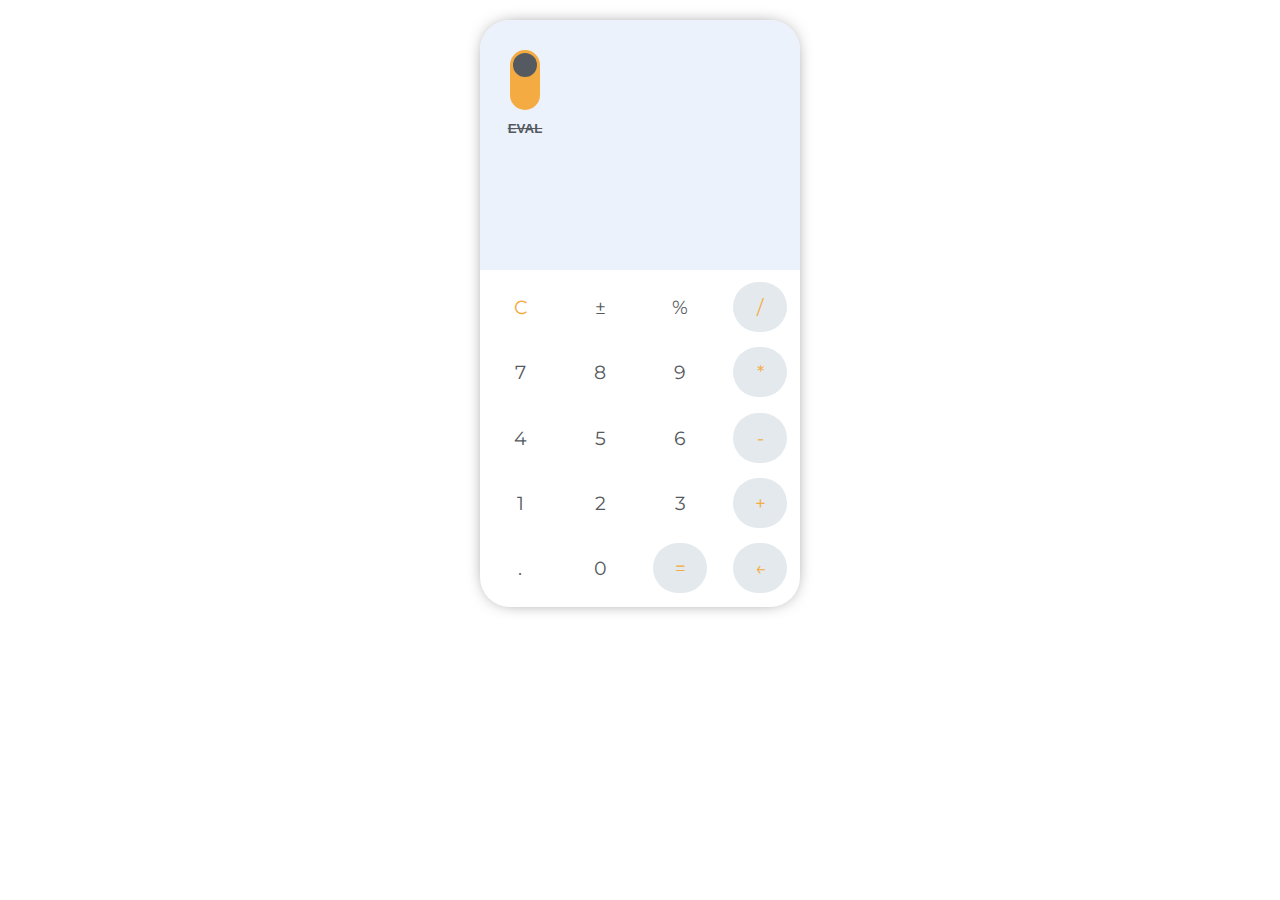
<file: Touring/Calculator/index.html>
<!DOCTYPE html>
<html lang="en" theme="light">

<head>
  <meta charset="UTF-8" />
  <meta http-equiv="X-UA-Compatible" content="IE=edge" />
  <meta name="viewport" content="width=device-width, initial-scale=1.0" />
  <meta name="description"
    content="JS calculator with Light Mode & Dark Mode Without eval()! Calculator made with HTML5, CSS3 & JS vanilla" />
  <meta name="author" content="David, Toni, Pablosky & Joe" />
  <link rel="stylesheet" href="styles.css" />
  <link rel="stylesheet" href="https://unicons.iconscout.com/release/v4.0.0/css/line.css" />
  <link type="image/png" rel="icon"
    href="https://cdn2.iconfinder.com/data/icons/ios7-inspired-mac-icon-set/512/Calculator_512.png" />
  <script src="./calculator.js" type="text/javascript"></script>
  <script src="./display.js" type="text/javascript"></script>
  <script src="./script.js" type="text/javascript" defer></script>
  <title>JS Calculator | Light & Dark Mode Without eval()</title>
</head>

<body>
  <div class="main">
    <div class="full-content">
      <!-- Rounded switch of Theme -->
      <div class="modeColour">
        <div class="flash-container">
          <label class="switch" id="theme">
            <input type="checkbox" />
            <span class="slider round">
              <i class="uil uil-sun" id="sun"></i>
              <i class="uil uil-moon" id="moon"></i>
            </span>
          </label>
        </div>
      </div>
      <div class="links">
        <button class="mode-btn" id="evalMode">EVAL</button>
        <button class="history-btn hide" onclick="showHistory()">
          <i class="uil uil-history icon"></i>
        </button>
      </div>
      <p class="past-result" id="history-result"></p>
      <p class="op" id="previous"></p>
      <p id="result" class="result"></p>
    </div>
    <div class="buttons">
      <div class="box">
        <button id="" class="btn yellow" onclick="display.deleteAll()">
          C
        </button>
        <button class="btn" onclick="display.negate()">±</button>
        <button data-btn="operator" class="btn" value="percent">%</button>
        <button data-btn="operator" class="btn gray yellow" value="divide">
          /
        </button>
      </div>
      <div class="box">
        <button data-btn="number" class="btn">7</button>
        <button data-btn="number" class="btn">8</button>
        <button data-btn="number" class="btn">9</button>
        <button data-btn="operator" class="btn gray yellow" value="multiply">
          *
        </button>
      </div>
      <div class="box">
        <button data-btn="number" class="btn">4</button>
        <button data-btn="number" class="btn">5</button>
        <button data-btn="number" class="btn">6</button>
        <button data-btn="operator" class="btn gray yellow" value="substract">
          -
        </button>
      </div>
      <div class="box">
        <button data-btn="number" class="btn">1</button>
        <button data-btn="number" class="btn">2</button>
        <button data-btn="number" class="btn">3</button>
        <button data-btn="operator" class="btn gray yellow" value="add">
          +
        </button>
      </div>
      <div class="box">
        <button data-btn="number" class="btn">.</button>
        <button data-btn="number" class="btn">0</button>
        <button data-btn="operator" class="btn gray yellow" value="equal">
          =
        </button>
        <button class="btn gray yellow" onclick="display.delete()">
          &larr;
        </button>
      </div>
    </div>
    <div id="log" class="history hide" name="hide"></div>
    <div id="trash" name="hideTrash">
      <button onclick="display.deleteHistory()" class="trash">
        <i class="uil uil-trash-alt icon"></i>
      </button>
    </div>
  </div>
</body>

</html>
</file>
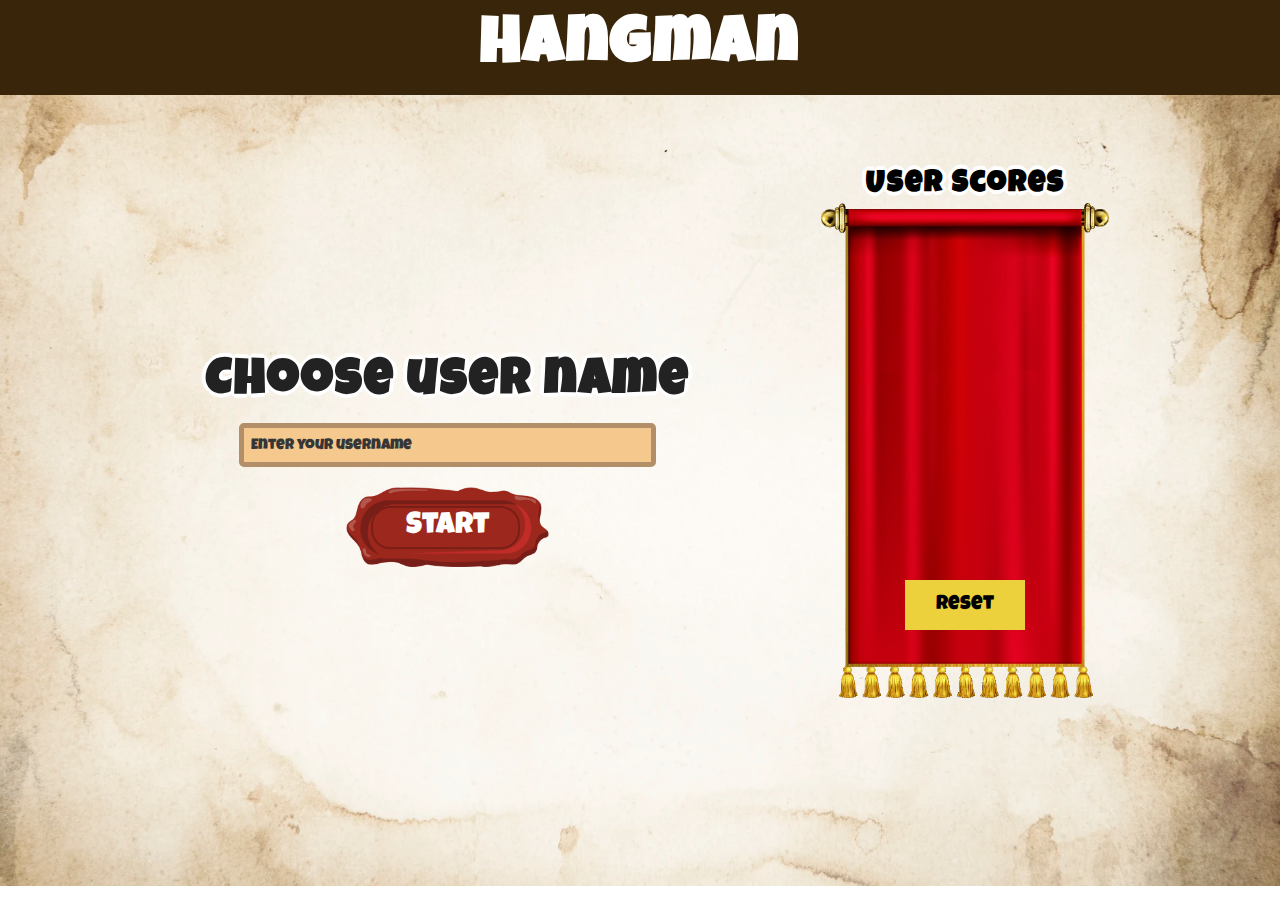
<file: Touring/Play_With_Assembler/index.html>
<!DOCTYPE html>
<html lang="en">

<head>
    <meta charset="UTF-8" />
    <meta http-equiv="X-UA-Compatible" content="IE=edge" />
    <meta name="viewport" content="width=device-width, initial-scale=1.0" />
    <link rel="stylesheet" href="./css/index.css" />
    <script type="text/javascript" src="./js/domVariables.js" defer></script>
    <script type="text/javascript" src="./js/User.js" defer></script>
    <script type="text/javascript" src="./js/Game.js" defer></script>
    <script type="text/javascript" src="./js/eventLinteners.js" defer></script>
    <script type="text/javascript" src="./js/index.js" defer></script>
    <title>Play With Assembler</title>
</head>

<body>
    <h1>Hangman</h1>
    <div class="background-web"></div>
    <div class="hangman-div-responsive">
        <div id="userDiv" class="game-window game-window-active">
            <div class="user">
                <form id="chooseNameForm">
                    <label for="userName">
                        <h2>Choose user name</h2>
                    </label>
                    <input name="userName" type="text" placeholder="Enter your username" required>
                    <div class="button-start">
                        <input type="submit" value="Start">
                    </div>
                </form>
                <div id="players"></div>
            </div>
        </div>

        <div id="gameDiv" class="game-window">
            <div class="game">
                <div class="container">
                    <h2 class="hangman-game-h2">Fruits & Vegetables</h2>
                    <div class="hangman-image">
                        <img id='hangmanPic' src="assets/images/0.jpg" alt="Hangman">
                    </div>
                    <p id="wordSpotlight" class="word-spot-light"></p>
                    <div class="virtual-keyboard">
                        <div class="row-5">
                            <input data-target="alphabet" type="button" value="a">
                            <input data-target="alphabet" type="button" value="b">
                            <input data-target="alphabet" type="button" value="c">
                            <input data-target="alphabet" type="button" value="d">
                            <input data-target="alphabet" type="button" value="e">
                        </div>
                        <div class="row-6">
                            <input data-target="alphabet" type="button" value="f">
                            <input data-target="alphabet" type="button" value="g">
                            <input data-target="alphabet" type="button" value="h">
                            <input data-target="alphabet" type="button" value="i">
                            <input data-target="alphabet" type="button" value="j">
                            <input data-target="alphabet" type="button" value="k">
                        </div>
                        <div class="row-5">
                            <input data-target="alphabet" type="button" value="l">
                            <input data-target="alphabet" type="button" value="m">
                            <input data-target="alphabet" type="button" value="n">
                            <input data-target="alphabet" type="button" value="o">
                            <input data-target="alphabet" type="button" value="p">
                        </div>
                        <div class="row-6">
                            <input data-target="alphabet" type="button" value="q">
                            <input data-target="alphabet" type="button" value="r">
                            <input data-target="alphabet" type="button" value="s">
                            <input data-target="alphabet" type="button" value="t">
                            <input data-target="alphabet" type="button" value="u">
                            <input data-target="alphabet" type="button" value="v">
                        </div>
                        <div class="row-with-delete">
                            <input data-target="alphabet" type="button" value="w">
                            <input data-target="alphabet" type="button" value="x">
                            <input data-target="alphabet" type="button" value="y">
                            <input data-target="alphabet" type="button" value="z">
                            <input type="button" id="back" value="back" class="delete"
                                onClick="window.location.reload();">
                        </div>
                    </div>
                </div>

            </div>
            <!-- ** audio background music ** -->
            <audio loop autoplay>
                <source src="assets/quizizz32sec.mp3" type="audio/mpeg">
            </audio>

            <!--// virtual-keyboard -->
        </div>
        <div id="finishDiv" class="game-window">
            <div class="finish">
                <div class="finish-message" id="finishMessage">
                    <span>The answer was: <span id="finishMessageAnswer">Word</span></span>
                    <p id="finishMessageResult">Mark Won in 8 seconds!!!</p>
                </div>
                <div id="finishDivTotal" class="finish-div-total">
                    Wrong Guesses: 6 of 6
                </div>
                <button type="button" id="playAgainButton">Play again</button>
            </div>
        </div>
        <div id="userScores" class="user-scores">
            <p class="user-scores-p">User Scores</p>
            <div id="userScoresList">
                <div id="userScoresDiv" class="player-score">
                    <p id="userScoreName" class="name">Pepe</p>
                    <p id="userScoreTime" class="status">11 seconds</p>
                </div>
            </div>
            <button type="button" id="resetScores">Reset</button>
        </div>
    </div>
</body>

</html>
</file>
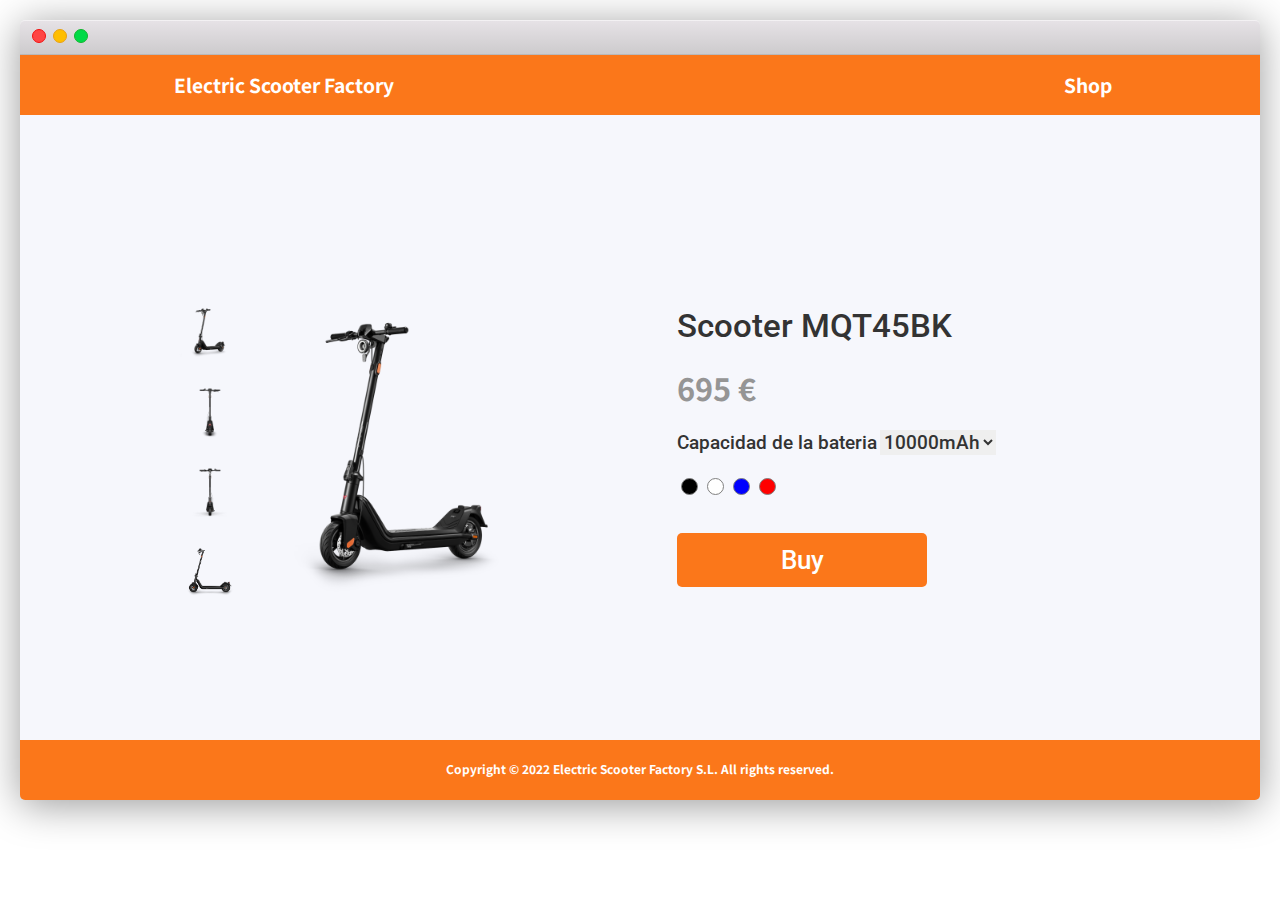
<file: Touring/Shopping-Wizard/index.html>
<!DOCTYPE html>
<html lang="en">

<head>
    <meta charset="UTF-8" />
    <meta http-equiv="X-UA-Compatible" content="IE=edge" />
    <meta name="viewport" content="width=device-width, initial-scale=1.0" />
    <link rel="stylesheet" href="./css/index.css" />
    <link rel="stylesheet" href="./css/product-page.css" />
    <link rel="stylesheet" href="./css/order-page.css" />
    <link rel="stylesheet" href="./css/registering-time-popup.css" />
    <link rel="stylesheet" href="./css/confirm-order.css" />
    <script type="text/javascript" src="./js/domVariables.js" defer></script>
    <script type="text/javascript" src="./js/domMethods.js" defer></script>
    <script type="text/javascript" src="./js/Product.js" defer></script>
    <script type="text/javascript" src="./js/User.js" defer></script>
    <script type="text/javascript" src="./js/Shipment.js" defer></script>
    <script type="text/javascript" src="./js/Order.js" defer></script>
    <script type="text/javascript" src="./js/domEventListeners.js" defer></script>
    <script type="text/javascript" src="./js/registeringTimePopup.js" defer></script>
    <link rel="stylesheet" href="https://unicons.iconscout.com/release/v4.0.0/css/line.css" />
    <title>Electric Scooter Factory | Shopping Wizard</title>
</head>

<body>
    <div id="registerinTimePopup" class="registering-time-popup hide"></div>

    <!-- MAC OS WINDOW -->
    <div class="container faux">
        <div class="window">
            <div class="mac--top">
                <span class="close-button"></span>
                <span class="min-button"></span>
                <span class="max-button"></span>

                <!-- RED HEADER -->
                <header class="header">
                    <div class="header-main-product">
                        <div class="menu-main-product-logo">
                            <i class="uil uil-streering"></i>
                            <a class="logo-main" href="index.html">Electric Scooter Factory</a>
                        </div>
                        <div class="menu-main-product-shop">
                            <i class="uil uil-store"></i>
                            <a class="shop-main" href="index.html">Shop</a>
                        </div>
                    </div>
                    <div class="header-main-order hide">
                        <div class="progressbar">
                            <div class="progress" id="progress"></div>
                            <div class="progress-step progress-step-active" data-title="Profile"></div>
                            <div class="progress-step" data-title="Adress"></div>
                            <div class="progress-step" data-title="Shipping"></div>
                            <div class="progress-step" data-title="Confirmation"></div>
                            <div class="progress-step" data-title="Finish"></div>
                        </div>
                    </div>
                </header>

                <!-- CONTENT INSIDE MAC OS WINDOW -->
                <div id="inFram">
                    <!-- PRODUCT PAGE -->
                    <article class="product-page grid-container">
                        <div id="productThumbnails" class="product-thumbnails"></div>
                        <div id="productImage" class="product-image">
                            <img src="./assets/products/black/black-1.png" alt="black" />
                        </div>
                        <div class="product-info">
                            <h2 id="productTitle">Scooter MQT45BK</h2>
                            <p id="productPrice">695 €</p>
                            <form id="productForm">
                                <div>
                                    <label for="battery">Capacidad de la bateria</label>
                                    <select id="batterySelect" name="battery">
                                        <option value="10000mAh" selected>10000mAh</option>
                                        <option value="20000mAh">20000mAh</option>
                                        <option value="30000mAh">30000mAh</option>
                                    </select>
                                </div>
                                <label for="color" class="hide">Color</label>
                                <input type="radio" name="color" value="black" checked />
                                <input type="radio" name="color" value="white" />
                                <input type="radio" name="color" value="blue" />
                                <input type="radio" name="color" value="red" />
                                <br />
                                <input type="submit" value="Buy" />
                            </form>
                        </div>
                    </article>
                    <!-- ORDER PAGE -->
                    <section class="order-form hide">
                        <!-- profile page -->
                        <div id="div-profile" class="form-step form-step-active" data-target="profile">
                            <div class="profile order-form-margin">
                                <div class="profileForm">
                                    <h2>Profile</h2>
                                    <form id="profileForm">
                                        <div class="profileGroup">
                                            <div class="formEntry">
                                                <label for="username">Username</label><br />
                                                <input type="text" id="username" class="usernameInput" required />
                                                <span data-target="username" class="error"></span>
                                            </div>
                                            <div class="formEntry">
                                                <label for="email">Email</label><br />
                                                <input type="email" id="email" class="emailInput" required />
                                                <span data-target="email" class="error"></span>
                                            </div>
                                            <div class="formEntry">
                                                <label for="password">Password</label><br />
                                                <input type="password" id="password" class="passwordInput" required />
                                                <span data-target="password" class="error"></span>
                                            </div>
                                            <div class="formEntry">
                                                <label for="password2">Confirm password</label><br />
                                                <input type="password" id="password2" class="passwordConfirmInput"
                                                    required />
                                                <span data-target="password2" class="error"></span>
                                            </div>
                                        </div>
                                    </form>
                                </div>
                            </div>
                        </div>
                        <!-- address page -->
                        <div id="div-address" class="form-step" data-target="address">
                            <div class="address order-form-margin">
                                <div class="form">
                                    <h2>Address</h2>
                                    <form id="addressForm">
                                        <div class="adress-group">
                                            <div class="formEntry">
                                                <label for="firstname">First name</label>
                                                <input type="text" id="firstname" name="firstname"
                                                    class="firstnameInput" required />
                                                <span data-target="firstname" class="error"></span>
                                            </div>
                                            <div class="formEntry">
                                                <label for="lastname">Last name</label>
                                                <input type="text" id="lastname" name="lastname" class="lastnameInput"
                                                    required />
                                                <span data-target="lastname" class="error"></span>
                                            </div>
                                            <div class="formEntry">
                                                <label for="birthday">Birthday</label>
                                                <input type="date" id="birthday" name="birthday" class="birthdayInput"
                                                    placeholder="dd/mm/yyyy" required />
                                                <span data-target="birthday" class="error"></span>
                                            </div>
                                            <div class="formEntry">
                                                <label for="addressOne">Adress 1</label>
                                                <input type="text" id="addressOne" name="addressOne"
                                                    class="addressOneInput" required />
                                                <span data-target="addressOne" class="error"></span>
                                            </div>
                                            <div class="formEntry">
                                                <label for="addressTwo">Adress 2</label>
                                                <input type="text" id="addressTwo" name="addressTwo"
                                                    class="addressTwoInput" />
                                                <span data-target="addressTwo" class="error"></span>
                                            </div>
                                            <div class="formEntry">
                                                <label for="postalCode">Postal Code</label>
                                                <input type="text" id="postalCode" class="postalCodeInput" required />
                                                <span data-target="postalCode" class="error"></span>
                                            </div>
                                            <div class="formEntry">
                                                <label for="country">Country</label>
                                                <select type="text" id="country" name="country" class="countrySelect"
                                                    required>
                                                    <option value="" selected disabled></option>
                                                    <option value="Andorra">Andorra</option>
                                                    <option value="Espanya">España</option>
                                                    <option value="Francia">Francia</option>
                                                    <option value="Alemania">Alemania</option>
                                                    <option value="Grecia">Grecia</option>
                                                </select>
                                                <span data-target="country" class="error"></span>
                                            </div>
                                            <div class="formEntry together">
                                                <label for="phone">Phone</label>
                                                <div class="phoneInput">
                                                    <select name="countryPhone" id="countryPhone"
                                                        class="country-phone-width" disabled>
                                                        <option data-country="" value="" selected disabled></option>
                                                        <option data-country="Andorra" value="+376">
                                                            +376
                                                        </option>
                                                        <option data-country="Espanya" value="+34">
                                                            +34
                                                        </option>
                                                        <option data-country="Francia" value="+33">
                                                            +33
                                                        </option>
                                                        <option data-country="Alemania" value="+49">
                                                            +49
                                                        </option>
                                                        <option data-country="Grecia" value="+30">
                                                            +30
                                                        </option>
                                                    </select>
                                                    <input type="tel" id="phone" name="phone" class="phone" required />
                                                </div>
                                                <span data-target="phone" class="error"></span>
                                            </div>
                                            <div class="formEntryCheckbox">
                                                <label class="container-adress">This is my regular address
                                                    <input type="checkbox" id="regularAddress" name="regularAddress"
                                                        class="phone" />
                                                    <span class="checkmark"></span>
                                                </label>
                                            </div>
                                        </div>
                                    </form>
                                </div>
                            </div>
                        </div>
                        <!-- shipping page -->
                        <div id="div-shipment" class="form-step" data-target="ship">
                            <div class="shipping order-form-margin">
                                <form id="shipmentForm">
                                    <h2 class="ship-title">Shipping</h2>
                                    <div class="ship-type">
                                        <h3>Shipping types:</h3>
                                        <div class="form-entry">
                                            <label for="freeShipment" class="container-shipping">Free Shipment (72H)
                                                <input type="radio" name="radioShipType" id="freeShipment" value="72"
                                                    required>
                                                <span class="checkmark-shipping"></span>
                                            </label>
                                        </div>
                                        <div class="form-entry">
                                            <label for="extraShipment" class="container-shipping">Extra shipping (48H)
                                                <span class="price-shipment">4,99 €</span>
                                                <input type="radio" name="radioShipType" id="extraShipment" value="48"
                                                    required>
                                                <span class="checkmark-shipping"></span>
                                            </label>
                                        </div>
                                        <div class="form-entry">
                                            <label for="premiumShipment" class="container-shipping">Premium (24H) <span
                                                    class="price-shipment">9,99 €</span>
                                                <input type="radio" name="radioShipType" id="premiumShipment" value="24"
                                                    required>
                                                <span class="checkmark-shipping"></span>
                                            </label>
                                        </div>
                                    </div>
                                    <div class="ship-date" id="shipDate">
                                        <h4>Your order will arrive:</h4>
                                        <p class="estimate-date">ESTIMATE DELIVERY DATE:</p>
                                        <span class="delivery-date">Between <span id="minDate"></span> and
                                            <span id="maxDate"></span>
                                        </span>
                                    </div>


                                    <div class="formEntryCheckbox">
                                        <label class="container-adress">Is it a gift?
                                            <input type="checkbox" id="isGift" value="isGift" />
                                            <span class="checkmark"></span>
                                        </label>
                                    </div>
                                    <div class="ship-gift-options" id="shipGiftOptions">
                                        <label class="ship-gift-message-title" for="giftTitle">Gift title</label>
                                        <input type="text" id="giftTitle" name="giftTitle" />
                                        <label class="ship-gift-message-title" for="giftMessage">Gift message</label>
                                        <textarea name="giftMessage" id="giftMessage" rows="6"></textarea>
                                        <span data-target="giftMessage" class="error"></span>
                                        <label>Gift wrapper image</label>
                                        <input type="file" name="giftImageFile" id="giftImageFile" hidden="hidden"
                                            accept="image/png, image/jpeg" />
                                        <button type="button" id="giftImageFile-button">CHOOSE A FILE</button>
                                        <span id="custom-text">No file chosen, yet.</span>
                                    </div>
                                </form>
                            </div>
                        </div>
                        <!-- confirmation page -->
                        <div id="confirmOrder" class="form-step" data-target="confirm">
                            <div class="confirmation">
                                <h2 class="confirmation-page-h2">Order Details</h2>
                                <div class="confirm-order">
                                    <div class="grid-confirm-order-img">
                                        <h2 class="confirmation-page-title">Your purchase</h2>
                                        <div class="confirm-order-img">
                                            <img id="confirmOrderImg" />
                                        </div>
                                    </div>
                                    <div class="grid-confirm-order-info-img">
                                        <span class="confirm-order-label">Product name: </span>
                                        <h2 id="confirmOrderProduct" class="confirm-order-info-img-product">Product</h2>
                                        <span class="confirm-order-label">Battery capacity: </span>
                                        <p id="confirmOrderBattery" class="confirm-order-info-img-product">Battery</p>
                                        <span class="confirm-order-label">Chosen color: </span>
                                        <p id="confirmOrderColor" class="confirm-order-info-img-product">Color</p>
                                    </div>
                                    <div class="grid-confirm-order-form">
                                        <form id="confirmOrderForm">
                                            <label class="container-adress">I have read and agreed to the terms and
                                                conditions
                                                <input type="checkbox" id="confirmOrderCheckbox" />
                                                <span class="checkmark"></span>
                                            </label>
                                            <p class="error hide" id="confirmOrderTermsMessage"></p>
                                            <input type="submit" value="Buy now" class="confirm-order-buy">
                                        </form>
                                    </div>
                                    <div class="grid-confirm-order-information">
                                        <h3 class="confirmation-page-title">Order Info</h3>
                                        <div class="grid-confirm-order-invoice">
                                            <div class="grid-invoice-text">
                                                <div class="invoice-text">Subtotal</div>
                                                <div class="invoice-text">Shipping Cost</div>
                                                <div class="invoice-text">Discount</div>
                                                <div class="invoice-text-total">Total</div>
                                            </div>
                                            <div class="grid-invoice-result">
                                                <div class="invoice-result"><span id="confirmOrderPrice"
                                                        class="invoice-result">699</span>€
                                                </div>
                                                <div class="invoice-result"><span id="confirmOrderShipping"
                                                        class="invoice-result">9</span>€
                                                </div>
                                                <div class="invoice-result"><span class="invoice-result">0</span>€
                                                </div>
                                                <div class="invoice-result-total"><span id="confirmOrderTotalPrice"
                                                        class="invoice-result-total">708</span>€</div>
                                            </div>
                                        </div>
                                    </div>
                                </div>
                            </div>
                        </div>
                        <!-- thank you page -->
                        <div id="divThanksPage" class="form-step">
                            <div class="thanks-page order-form-margin">
                                <div class="thanks-title">
                                    <img src="assets/PartyPopperEmoji.gif" alt="Party Popper Emoji"
                                        style="width:300px; height:300px;">
                                    <h2 class="thanks-title-h2">Your order is complete!</h2>
                                    <p class="thanks-title-p">You will be receiving a confirmation email with order
                                        details.</p>
                                </div>
                                <div>
                                    <div class="thanks-your-purchase">
                                        <h3 class="thanks-page-title">Personal details</h3>
                                        <div class="grid-thanks-page-person">
                                            <div class="grid-thanks-page-person-1">
                                                <span class="confirm-order-label">User name: </span>
                                                <p id="thanksName" class="confirm-order-info-img-product">User name
                                                </p>
                                            </div>
                                            <div class="grid-thanks-page-person-2">
                                                <span class="confirm-order-label">Address: </span>
                                                <h2 id="thanksAddress" class="confirm-order-info-img-product">
                                                    Address</h2>
                                            </div>
                                            <div class="grid-thanks-page-person-3">
                                                <span class="confirm-order-label">Email: </span>
                                                <h2 id="thanksEmail" class="confirm-order-info-img-product">Email
                                                </h2>
                                            </div>
                                            <div class="grid-thanks-page-person-4">
                                                <span class="confirm-order-label">Postal code: </span>
                                                <p id="thanksPostalCode" class="confirm-order-info-img-product">
                                                    Postal code
                                                </p>
                                            </div>
                                            <div class="grid-thanks-page-person-5">
                                                <span class="confirm-order-label">Phone number: </span>
                                                <p id="thanksPhoneNumber" class="confirm-order-info-img-product">
                                                    Phone
                                                    number</p>
                                            </div>
                                            <div class="grid-thanks-page-person-6">
                                                <span class="confirm-order-label">Country: </span>
                                                <p id="thanksCountry" class="confirm-order-info-img-product">Country
                                                </p>
                                            </div>
                                        </div>
                                    </div>
                                    <div class="flex-thanks-page">
                                        <div class="grid-thanks-page-purchase">
                                            <div class="grid-confirm-order-img">
                                                <h2 class="thanks-page-title">Your purchase</h2>
                                                <div class="confirm-order-img">
                                                    <img id="thanksImage" />
                                                </div>
                                            </div>
                                            <div class="grid-confirm-order-info-img">
                                                <span class="confirm-order-label">Product name: </span>
                                                <h2 id="thanksModel" class="confirm-order-info-img-product">Product</h2>
                                                <span class="confirm-order-label">Battery capacity: </span>
                                                <p id="thanksBattery" class="confirm-order-info-img-product">Battery</p>
                                                <span class="confirm-order-label">Chosen color: </span>
                                                <p id="thanksColor" class="confirm-order-info-img-product">Color</p>
                                            </div>
                                        </div>
                                        <div class="grid-thanks-information thanks-page-width">
                                            <h3 class="thanks-page-title">Payment details</h3>
                                            <div class="grid-confirm-order-invoice">
                                                <div class="grid-invoice-text">
                                                    <div class="invoice-text">Subtotal</div>
                                                    <div class="invoice-text">Shipping Cost</div>
                                                    <div class="invoice-text">Discount</div>
                                                    <div class="invoice-text-total">Total</div>
                                                </div>
                                                <div class="grid-invoice-result">
                                                    <div class="invoice-result"><span id="thanksPrice"
                                                            class="invoice-result">699</span>€
                                                    </div>
                                                    <div class="invoice-result"><span id="thanksShipping"
                                                            class="invoice-result">9</span>€
                                                    </div>
                                                    <div class="invoice-result"><span class="invoice-result">0</span>€
                                                    </div>
                                                    <div class="invoice-result-total"><span id="thanksTotalPrice"
                                                            class="invoice-result-total">708</span>€</div>
                                                </div>
                                            </div>
                                        </div>
                                    </div>
                                </div>
                                <br>
                                <div class="visible-date visible">
                                    <p class="estimate-date">ESTIMATE DELIVERY DATE:</p>
                                    <span class="delivery-date" id="thanksArriveDate">Between 21 of July of 2020
                                        14:00h and 21 of July of
                                        2020 20:00h.</span>
                                </div><br>
                                <div class="visible-date visible">Your order took: <span
                                        id="registrationMinutes">3</span> minutes and <span
                                        id="registrationSeconds">23</span> seconds
                                </div>
                            </div>
                        </div>
                    </section>
                </div>
                <footer id="footer" class="footer">
                    <div class="footer-main">
                        <div class="footer-main-product">
                            <p>
                                Copyright © 2022 Electric Scooter Factory S.L. All rights
                                reserved.
                            </p>
                        </div>
                        <div class="footer-main-order hide">
                            <div class="btns-group">
                                <button href="#" class="btn-exit" id="btnExit">Exit</button>
                                <a href="#" class="btn" id="btnPrev">Previous</a>
                                <input type="submit" value="Enviar" class="btn" id="finalSubmit" />
                            </div>
                        </div>
                    </div>
                </footer>

                <!-- MAC OS WINDOW DIV'S-->
            </div>
        </div>
    </div>
</body>

</html>
</file>
<file: Touring/Calculator/styles.css>
@import url("https://fonts.googleapis.com/css2?family=Montserrat:wght@500&display=swap");

:root {
  --color-primary: #f4ab41;
  --t-background-primary: #ccc;
}

:root[theme="light"] {
  --main-background-color: #fff;
  --color-btn-numbers: #555a60;
  --color-btn-numbers-background: #fff;
  --btn-background-color: #e3e9ec;
  --main-buttons-btn-hover: #00000018;
  --main-buttons-btn-gray-hover: #00000018;
  --input-checked-slider: #f4ab41;
  --slider-dot: #555a60;
  --color-moon: #000;
  --full-content-background-color: #ebf2fb;
  --full-content-last-child: #555a60;
  --full-content-last-child-two: #94989e;
  --scrollbar-background: #eee;
  --scrollbar-background-color: #aaa;
}

:root[theme="dark"] {
  --main-background-color: #555a60;
  --color-btn-numbers: #e3e9ec;
  --color-btn-numbers-background: #555a60;
  --btn-background-color: #6d6a65;
  --main-buttons-btn-hover: #00000018;
  --main-buttons-btn-gray-hover: #00000018;
  --input-checked-slider: #000;
  --slider-dot: #f4ab41;
  --color-moon: #f4ab41;
  --full-content-background-color: #65696d;
  --full-content-last-child: #cbbba3;
  --full-content-last-child-two: #b39a75;
  --scrollbar-background: #aaa;
  --scrollbar-background-color: #ae792b;
}

/***************************************************** PRINCIPAL STYLES */
.main {
  width: 320px;
  margin: 20px auto;
  font-family: "Montserrat", sans-serif;
  color: black;
  font-size: 16px;
  border-radius: 30px;
  background-color: var(--main-background-color);
  box-shadow: 0 0 20px -10px;
}

.main .flash-container {
  width: 100%;
  display: flex;
  justify-content: space-between;
}

.main .full-content {
  position: relative;
  height: 250px;
  margin-bottom: 10px;
  /* border-radius: 30px; */
  border-top-right-radius: 30px;
  border-top-left-radius: 30px;
  background-color: var(--full-content-background-color);
}

.main .modeColour {
  min-height: 50px;
  padding: 30px 30px 0 30px;
}

.main .links {
  margin-top: 10px;
  margin-left: 20px;
  display: flex;
  flex-direction: column;
  align-items: center;
  width: 50px;
}

.main .links .history-btn {
  cursor: pointer;
  background-color: var(--full-content-background-color);
  border: none;
  color: var(--color-moon);
}

.main .links .mode-btn {
  cursor: pointer;
  background-color: var(--full-content-background-color);
  border: none;
  color: var(--color-moon);
}

.icon {
  font-size: 1.8em;
}
.icon2 {
  font-size: 0.8em;
  color: var(--color-moon);
}

.main .op {
  position: absolute;
  bottom: 70px;
  right: 20px;
  margin: 0px;
  vertical-align: baseline;
  overflow: hidden;
  white-space: nowrap;
  max-width: 230px;
  text-align: right;
  font-size: 1.7em;
  color: var(--color-primary);
  overflow-x: auto;
}

.main .result {
  position: absolute;
  bottom: 0;
  right: 20px;
  margin: 0px;
  vertical-align: baseline;
  padding-bottom: 1px;
  overflow: hidden;
  white-space: nowrap;
  max-width: 280px;
  text-align: right;
  font-size: 2.8em;
  color: var(--color-primary);
  overflow-x: auto;
}

.main .past-result p {
  position: absolute;
  bottom: 120px;
  right: 20px;
  margin: 0px;
  margin-bottom: 200px;
  vertical-align: baseline;
  padding-bottom: 1px;
  overflow: hidden;
  white-space: nowrap;
  max-width: 220px;
  text-align: right;
  font-size: 1.2em;
  color: #7f868fbd;
}

.main .past-result p:last-child {
  color: var(--full-content-last-child);
  overflow-x: auto;
  margin-bottom: 10px;
}

.main .past-result p:nth-last-child(2) {
  color: var(--full-content-last-child-two);
  overflow-x: auto;
  margin-bottom: 60px;
}

.result::-webkit-scrollbar,
.op::-webkit-scrollbar,
.past-result p::-webkit-scrollbar,
.history::-webkit-scrollbar {
  width: 12px;
  /* width of the entire scrollbar */
}

.result::-webkit-scrollbar-track,
.op::-webkit-scrollbar-track,
.past-result p::-webkit-scrollbar-track,
.history::-webkit-scrollbar-track {
  background: var(--scrollbar-background);
  border-radius: 20px;
  /* color of the tracking area */
}

.result::-webkit-scrollbar-thumb,
.op::-webkit-scrollbar-thumb,
.past-result p::-webkit-scrollbar-thumb,
.history::-webkit-scrollbar-thumb {
  background-color: var(--scrollbar-background-color);
  /* color of the scroll thumb */
  border-radius: 20px;
  /* roundness of the scroll thumb */
  border: 3px solid var(--scrollbar-background);
  /* creates padding around scroll thumb */
}

.main .buttons {
  width: 100%;
}

.main .buttons .box {
  display: flex;
  justify-content: space-between;
  align-items: center;
}

.main .buttons .btn {
  width: 25%;
  font-family: "Montserrat", sans-serif;
  display: flex;
  min-height: 50px;
  min-width: 50px;
  color: var(--color-btn-numbers);
  justify-content: center;
  align-items: center;
  font-size: 1.2em;
  border: none;
  border-radius: 40px;
  background-color: var(--color-btn-numbers-background);
  margin: 0.1em 0.7em 0.7em 0.7em;
  cursor: pointer;
}

.main .buttons .btn:hover {
  background-color: var(--main-buttons-btn-hover);
}

.main .buttons .btn.gray {
  background-color: var(--btn-background-color);
}

.main .buttons .btn.gray:hover {
  background-color: var(--main-buttons-btn-gray-hover);
}

.main .buttons .btn.yellow {
  color: var(--color-primary);
}

.main .buttons .btn.double {
  width: 60%;
  font-family: "Montserrat", sans-serif;
}

.main .history {
  background-color: var(--main-background-color);
  color: var(--color-primary);
}

/* show or hide the history */
div[name="hide"] {
  height: 0;
  opacity: 0;
}

div[name="show"] {
  display: flex;
  flex-flow: column;

  height: 303.5px;
  position: absolute;
  top: 270px;
  width: 320px;
  opacity: 1;
  transition: height 2s ease-in-out, opacity 2s;
  overflow-y: auto;
}

div[name="show"] p {
  margin-left: 10px;
}

.select-historial {
  cursor: pointer;
  margin: 0 !important;
  margin-left: 0;
  padding: 20px;
}

.select-historial:hover {
  background-color: #555a6031;
}

#trash {
  background-color: var(--main-background-color);
}

.trash {
    background-color: var(--main-background-color);
    color: var(--color-btn-numbers);
    border: 0;
    cursor: pointer;
}

div[name="hideTrash"] {
  display: none;
}

div[name="showTrash"] {
  position: absolute;
  width: 320px;
  top: 573.5px;
  border-bottom-left-radius: 30px;
  border-bottom-right-radius: 30px;
  transition: height 1.9s ease-in-out, opacity 1.9s;

}

div[name="showTrash"] button{
  margin-left: 45%;
}

#evalMode {
  text-decoration: line-through;
  color: var(--color-btn-numbers);
  font-weight: 800;
}

/***************************************************** STYLES SLIDER THEME */

/* The switch - the box around the slider */
.switch {
  position: relative;
  display: inline-block;
  width: 30px;
  height: 60px;
}

/* Hide default HTML checkbox */
.switch input {
  opacity: 0;
  width: 0;
  height: 0;
}

/* The slider */
.slider {
  position: absolute;
  cursor: pointer;
  top: 0;
  left: 0;
  right: 0;
  bottom: 0;
  background-color: var(--color-primary);
  border-radius: 20px;
  -webkit-transition: 0.4s;
  transition: 0.4s;
}

.slider:before {
  position: absolute;
  content: "";
  height: 24px;
  width: 24px;
  left: 3px;
  bottom: 33px;
  background-color: var(--slider-dot);
  border-radius: 30px;
  -webkit-transition: 0.4s;
  transition: 0.4s;
}

.flash {
  position: relative;
  z-index: 1;
  left: 2.5px;
  top: 30px;
  bottom: 0;
}

input:checked + .slider {
  background-color: var(--input-checked-slider);
}

input:focus + .slider {
  box-shadow: 0 0 1px var(--input-checked-slider);
}

input:checked + .slider:before {
  -webkit-transform: translateY(29px);
  -ms-transform: translateY(29px);
  transform: translateY(29px);
}

/* Rounded sliders */
.slider.round {
  border-radius: 34px;
}

.slider.round:before {
  border-radius: 50%;
}

#sun {
  position: absolute;
  height: 26px;
  width: 26px;
  left: 6px;
  bottom: 30px;
  color: var(--slider-dot);
}

#moon {
  position: absolute;
  height: 26px;
  width: 26px;
  left: 6px;
  bottom: 0px;
  color: var(--color-moon);
}

.hide {
  display: none;
}

.show {
  visibility: visible;
  animation: fadeIn 1s alternate ease-in-out;
}

/************ MEDIA QUERIES **************/
@media (max-width:600px) {
  * {
    margin: 0;
  }

  .main {
    width: 100vw;
    height: 100vh;
    margin: 0;
    padding: 0;
    border-radius: 0;
  }

  .main .full-content {
    border-radius: 0;
    height: 60vh;
    margin: 0;
  }

  .main .buttons {
    margin: 0 auto;
    height: 40vh;
  }

  .main .buttons .box:first-child {
    padding-top: 10px;
  }

  .main .buttons>.box {
    height: 19%;
  }

  .main .history {
    width: 100vw;
    position: fixed;
    bottom: 0;
    height: auto;
    border-radius: 0;
    animation: fadeIn .6s alternate ease-in-out !important;
  }

  .main .past-result p {
    max-width: 75vw;
    margin-bottom: 1000px;
  }
}

@media (max-width:380px) {
  .main .full-content {
    height: 50vh;
  }

  .main .buttons {
    height: 50vh;
  }

  .main .buttons>.box {
    height: 20%;
  }
}

/************ KEYFRAMES ******************/
@keyframes fadeIn {
  from {opacity: 0;}
  to {opacity: 1;}
}
</file>
<file: Touring/Play_With_Assembler/css/index.css>
/*************** Root ***************/
@import url("https://fonts.googleapis.com/css2?family=Montserrat&display=swap");
@import url('https://fonts.googleapis.com/css2?family=Luckiest+Guy&display=swap');

:root {
    --background-color: rgb(226, 224, 224);
    --box-shadow: 0 0 7px 0 black;
    --padding-box: 5px 10px;
    --color: black;
    --font-family: "Montserrat", monospace;
}

body {

    font-family: 'Luckiest Guy', cursive;
    color: #222;
    font-size: 30px;
    letter-spacing: 2px;
    padding: 0;
    margin: 0;
}

/************ VARIABLES GENERALES ***************/

.game-window {
    display: none;
    transform-origin: top;
    animation: animate 0.5s;
}

.game-window-active {
    display: block;
}

.hide-content {
    display: none !important;
}

h1 {
    text-align: center;
    font-weight: bolder;
    font-size: 65px;
    background-color: rgb(56, 37, 10);
    color: #fff;
    padding: 15px 0;
    margin: 0;
    -webkit-box-shadow: 0px 0px 107px -25px rgba(0, 0, 0, 0.75);
    -moz-box-shadow: 0px 0px 107px -25px rgba(0, 0, 0, 0.75);
    box-shadow: 0px 0px 107px -25px rgba(0, 0, 0, 0.75);
}

.background-web {
    position: relative;
    background: url(../assets/background.webp) no-repeat center center fixed;
    background-size: cover;
    height: calc(100vh - 108.8px);
    filter: blur(0px);
}


.hangman-div-responsive {
    position: absolute;
    top: 0;
    bottom: 0;
    left: 0;
    right: 0;
    max-width: 1000px;
    max-height: 500px;
    margin: auto;
    align-items: center;
}


/*************** Choose user name ***************/
.game-window .user {
    width: 100%;
    max-width: 560px;
    margin: 0 auto;
}

.game-window .user h2 {
    padding: 0;
    margin: 0;
    margin-top: 25px;
    margin-bottom: 15px;
    text-align: center;
    font-size: 50px;
    text-shadow: 4px 0 #fff, -4px 0 #fff, 0 4px #fff, 0 -4px #fff,
        2px 2px #fff, -2px -2px #fff, 2px -2px #fff, -2px 2px #fff;
}

.game-window .user input[type='text'] {
    width: 400px;
    padding: 7px 0;
    padding-left: 7px;
    border: 5px solid #b28f69;
    background-color: #f5c88d;
    height: 20px;
    border-radius: 5px;
    font-size: 15px;
    font-family: 'Luckiest Guy', cursive;
    color: black;
    display: block;
    margin-right: auto;
    margin-left: auto;
}

input::placeholder {
    font-size: 15px;
    font-family: 'Luckiest Guy', cursive;
    color: rgb(54, 54, 54);
}

.button-start {
    margin-top: 20px;
    background-image: url('../assets/start.png');
    background-size: contain;
    background-repeat: no-repeat;
    background-position: 50%;
}

.game-window .user input[type='submit'] {
    background: none;
    font-size: 30px;
    font-family: 'Luckiest Guy', cursive;
    height: 80px;
    border: none;
    text-align: center;
    display: block;
    margin-right: auto;
    margin-left: auto;
    color: #fff;
    cursor: pointer;
}

#players {
    display: flex;
    justify-content: center;
}

#players input {
    background-color: #f5c88d;
    border: none;
    height: 30px;
    width: 80px;
    margin: 20px 5px;
    font-family: 'Luckiest Guy', cursive;
    font-size: 15px;
    
}

/*************** Game ***************/
.game {
    width: 650px;
    margin: 0 20px;
}

.row-5 {
    display: flex;
    justify-content: center;
}

.row-6 {
    display: flex;
    justify-content: center;
}

.row-with-delete {
    display: flex;
    justify-content: center;
    padding-left: 30px;
}

.virtual-keyboard input {
    width: 50px;
    height: 50px;
    text-transform: uppercase;
    background-color: #d10117;
    color: #eee;
    border: none !important;
    font-family: 'Luckiest Guy', cursive;
}

.virtual-keyboard input[type="button"]:disabled {
    background-color: #f7717f;
    color: rgb(228, 200, 200);
    border: none !important;
    font-family: 'Luckiest Guy', cursive;
}

.virtual-keyboard input:hover {
    background-color: #a40010;
    color: #efd569;
    border: none !important;
    font-family: 'Luckiest Guy', cursive;
}

.virtual-keyboard input.delete {
    width: 70px;
}

.hangman-image {
    display: flex;
    justify-content: center;
    overflow: hidden;
}

.hangman-image img {
    transform: scale(1);
    margin: -50px 0px -100px 0px;
}

.hangman-content {
    text-align: center;
}

.hangman-game-h2 {
    font-size: 35px;
    text-shadow: 4px 0 #fff, -4px 0 #fff, 0 4px #fff, 0 -4px #fff,
        2px 2px #fff, -2px -2px #fff, 2px -2px #fff, -2px 2px #fff;
}

.word-spot-light {
    font-size: 30px;
    margin: 8px 0;
    letter-spacing: .3em;
    text-transform: uppercase;
    text-align: center;
}

/*************** Finish ***************/

.finish-div-total {
    padding: 40px;
    background-color: red;
    color: #fff;
    text-align: center;
}

.finish-message {
    text-align: center;
    font-weight: bold;
    font-size: 30px;
    padding: 15px 0;
}

#playAgainButton {
    background-color: #f5c88d;
    margin-top: 10px;
    font-family: 'Luckiest Guy', cursive;
    border: none;
    height: 40px;
    width: 120px;
    font-size: 20px;
    cursor: pointer;
    display: block;
    margin-left: auto;
    margin-right: auto;
}

/*************** User scores ***************/

.user-scores {
    background: url(../assets/bandera-roja.png) no-repeat center center;
    background-size: contain;
    padding: var(--padding-box);
    color: var(--color);
    width: 90%;
    height: 620px;
    max-width: 300px;
    display: flex;
    flex-direction: column;
    align-items: center;
}

#userScoresList {
    margin-top: 30px;
    font-size: 20px;
    color: white;
    height: 320px;
    width: 250px;
    overflow: hidden;
    overflow-y: auto;
}

#resetScores {
    background-color: #ecd13d;
    font-family: 'Luckiest Guy', cursive;
    border: none;
    height: 50px;
    width: 120px;
    font-size: 20px;
    cursor: pointer;
}

.user-scores-p {
    font-weight: bold;
    font-size: 30px;
    text-shadow: 4px 0 #fff, -4px 0 #fff, 0 4px #fff, 0 -4px #fff,
        2px 2px #fff, -2px -2px #fff, 2px -2px #fff, -2px 2px #fff;
}

.user-scores .player-score {
    text-align: center;
    margin-bottom: 20px;
}

.user-scores .player-score .name {
    font-size: 23px;
    margin: 0;
    color: #fff;
}

.user-scores .player-score .status {
    font-weight: lighter;
    font-size: 18px;
    margin: 4px;
    color: rgb(224, 226, 195);
}

#currentPlay {
    background:none !important;
}

@media screen and (max-width: 350px) {
    .user-scores {
        background-size: 120%;
    }

    .virtual-keyboard input {
        width: 46px;
        height: 46px;
        margin: 2px;
    }
}

@media screen and (max-width: 785px) {
    .user-scores {
        max-width: 600px;
        justify-content: center;
        margin: 80px auto;
    }

    .background-web {
        position: relative;
        background: url(../assets/background.webp) no-repeat center center fixed;
        background-size: cover;
        height: calc(155vh - 108.8px);
    }

    .game-window .user input[type='text'] {
        width: auto;
    }

    h1 {
        font-size: 50px;
    }

    .game {
        width: 350px;
        margin: 0 auto;
    }

    .virtual-keyboard input {
        width: 46px;
        height: 46px;
        margin: 2px;
    }
}

@media screen and (min-width: 785px) {
    .container {
        display: grid;
        grid-template-areas:
            "a a a"
            "b c c"
            "b d d";
        max-width: 400px;
    }

    .hangman-game-h2 {
        grid-area: a;
    }

    .hangman-image {
        grid-area: b;
        scale: 0.7;
        width: 200px;
    }

    .word-spot-light {
        grid-area: c;
    }

    .virtual-keyboard {
        grid-area: d;
        text-align: center;
        height: auto;
    }

    .background-web-blur {
        background-size: 70% 600px;
        max-height: 600px;
    }

    .game-window {
        width: 65%;
    }

    .user-scores {
        width: 35%;
    }

    .user-scores {
        background-size: 90% 450px;
    }

    .hangman-div-responsive {
        display: flex;
        max-width: 1100px;
    }

    .virtual-keyboard input {
        width: 46px;
        height: 46px;
        margin: 2px;
    }
    
}


@media screen and (min-width: 1050px) {
    .container {
        position: relative;
        display: grid;
        grid-template-areas:
            "b a a"
            "b c c"
            "d d d";
        max-width: fit-content;
    }

    .hangman-game-h2 {
        grid-area: a;
    }

    .hangman-image {
        grid-area: b;
        height: 100%;
    }

    .word-spot-light {
        grid-area: c;
    }

    .virtual-keyboard {
        grid-area: d;
        text-align: center;
    }

    .row-5 {
        display: inline;
    }

    .row-6 {
        display: inline;
    }

    .row-with-delete {
        display: inline;
        padding-left: 0px;
    }

    .virtual-keyboard input {
        margin: 2px;
    }

    .word-spot-light {
        position: absolute;
        bottom: 0;
        left: 20px;
    }

    .background-web-blur {
        background-size: 686px;
    }

    .hangman-div-responsive {
        max-height: 500px;
    }

    .user-scores {
        background-size: 90%;
    }

    .virtual-keyboard input {
        width: 50px;
        height: 50px;
        text-transform: uppercase;
        background-color: #d10117;
        color: #eee;
        border: none !important;
        font-family: 'Luckiest Guy', cursive;
    }
}
</file>
<file: Touring/Shopping-Wizard/css/index.css>
@import url('https://fonts.googleapis.com/css2?family=Noto+Sans+JP:wght@300;400;500&display=swap');
@import url('https://fonts.googleapis.com/css2?family=Bebas+Neue&family=Mukta:wght@300;400;500;700&display=swap');
@import url('https://fonts.googleapis.com/css2?family=Roboto:wght@300;400&display=swap');

/* VARIABLES GENERALES */
html {
    font-family: Verdana, serif;
    font-size: 0.8em;
}

:root {
    --color-primary: #333;
    --color-secondary: #959595;
    --header-footer-color: #fff;
    --header-footer-bacground-color-primary: #fb771a;
    --header-progress: #fff;
    --footer-buttons-color: #333;
    --background-color-primary: #f6f7fc;
}

* {
    margin: 0px;
    padding: 0px;
    box-sizing: border-box;
    font-family: 'Roboto', sans-serif;
    color: var(--color-primary);
    font-weight: 500;
}

section.order-form {
    max-width: 980px;
    margin: 0 auto;
    padding: 68px 0;
}

body {
    max-width: 1320px;
    margin: 0 auto;
    padding: 0 20px;
}

.width-50 {
    width: 50%;
}

.ml-auto {
    margin-left: auto;
}


/******** Frame ********/
.faux {
    margin-top: 40px;
}

.window {
    position: relative;
    background-color: var(--background-color-primary);
    height: 780px;
    box-shadow: 0px 5px 40px rgba(0, 0, 0, 0.4);
    border-radius: 7px;
}

.mac {
    background-color: #F5F2F0;
    border: 1px solid rgba(167, 167, 167, 0.7);
    border-top-color: rgba(167, 167, 167, 0.5);
}

.mac--top {
    border-top-left-radius: 5px;
    border-top-right-radius: 5px;
    background-image: linear-gradient(#E6E2E6, #CDCBCD);
    height: 2.7em;
    border-top: 1px solid #F3F1F3;
    border-bottom: 1px solid rgba(167, 167, 167, 0.7);
}

.close-button:before {
    content: '';
    background-color: #FF4443;
    height: 12px;
    width: 12px;
    border-radius: 50%;
    display: inline-block;
    border: 1px solid #F21111;
    position: relative;
    top: 8px;
    left: 12px;
}

.min-button:before {
    content: '';
    background-color: #FFBE00;
    height: 12px;
    width: 12px;
    border-radius: 50%;
    display: inline-block;
    border: 1px solid #E9A113;
    position: relative;
    top: 8px;
    left: 16px;
}

.max-button:before {
    content: '';
    background-color: #00DA47;
    height: 12px;
    width: 12px;
    border-radius: 50%;
    display: inline-block;
    border: 1px solid #12B52E;
    position: relative;
    top: 8px;
    left: 20px;
}

/******** HEADER ********/
.header {
    position: absolute;
    left: 0;
    right: 0;
    top: 2.7em;
    background-color: var(--header-footer-bacground-color-primary);
}

/******** HEADER PRODUCT ********/
.header-main-product {
    display: flex;
    align-items: center;
    justify-content: space-between;
    height: 60px;
    max-width: 980px;
    padding: 10px;
    margin: auto;
}

.header .header-main-product i,
a,
p {
    color: var(--header-footer-color);
    text-decoration: none;
    font-weight: 700;
    font-size: 1.5em;
    padding: 0 3px;
    font-family: 'Noto Sans JP', sans-serif;
}

.menu-main-product-logo {
    display: flex;
    align-content: center;
    align-items: center;
    padding: 0 5px;
}

.menu-main-product-shop {
    display: flex;
    align-content: center;
    align-items: center;
    padding: 0 5px;
}

/******** HEADER ORDER ********/
.header-main-order {
    max-width: 980px;
    padding: 10px;
    margin: auto;
}

.header .header-main-order i,
a,
p {
    color: var(--header-footer-color);
    text-decoration: none;
    font-weight: 700;
    font-size: 1.5em;
    padding: 0 3px;
    font-family: 'Noto Sans JP', sans-serif;
}

.progressbar {
    position: relative;
    display: flex;
    justify-content: space-between;
    counter-reset: step;
    margin-bottom: 20px;
}

.progressbar::before,
.progress {
    content: "";
    position: absolute;
    top: 50%;
    transform: translateY(-50%);
    height: 4px;
    width: 100%;
    background-color: #dcdcdc;
    z-index: 1;
}

.progress {
    background-color: var(--header-progress);
    width: 0%;
    transition: 0.3s;
}

.progress-step {
    width: 2.1875rem;
    height: 2.1875rem;
    background-color: #dcdcdc;
    border-radius: 50%;
    display: flex;
    justify-content: center;
    align-items: center;
    z-index: 2;
}

.progress-step::before {
    counter-increment: step;
    content: counter(step);
}

.progress-step::after {
    content: attr(data-title);
    position: absolute;
    top: calc(100% + 0.5rem);
    font-size: 0.85rem;
    color: var(--header-footer-color)
}

.progress-step-active {
    background-color: #ffa564;
    color: #f3f3f3;
}

.form-step {
    display: none;
    transform-origin: top;
    animation: animate 0.5s;
}

.form-step-active {
    display: block;
}

.btns-group {
    display: grid;
    grid-template-columns: 20% 20% 20%;
    gap: 0.8rem;
    justify-content: right;
}

/******** FOOTER ********/
.footer {
    position: absolute;
    left: 0;
    right: 0;
    bottom: 0;
    background-color: var(--header-footer-bacground-color-primary);
    border-bottom-left-radius: 5px;
    border-bottom-right-radius: 5px;
}

.footer-main {
    max-width: 980px;
    padding: 10px;
    margin: auto;
    height: 60px;
}

.footer .footer-main .footer-main-product p {
    color: var(--header-footer-color);
    font-size: 12px;
    padding: 10px;
    text-align: center;
}

.btn {
    font-family: 'Roboto', sans-serif !important;
    text-align: center;
    background-color: #fff;
    padding: 5px 0;
    border: none !important;
    border-radius: 3px;
    font-weight: 500;
    font-size: 20px;
    font-family: bolder;
    color: black;
    cursor: pointer;
}

.btn-exit {
    font-family: 'Roboto', sans-serif !important;
    text-align: center;
    background-color: #fff;
    padding: 5px 0;
    color: #FF4443;
    border: none !important;
    border-radius: 3px;
    font-weight: 500;
    font-size: 20px;
    font-family: bolder;
    cursor: pointer;
}

#formId {
    font-weight: 700;
    font-size: 1.5em;
    padding: 0 3px;
    font-family: 'Noto Sans JP', sans-serif;
}

#profileForm {
    font-weight: 700;
    font-size: 1.5em;
    padding: 0 3px;
    font-family: 'Noto Sans JP', sans-serif;
  }

#inFram {
    position: absolute;
    top: 102px;
    bottom: 0;
    left: 0;
    right: 0;
    height: 648px;
    overflow: auto;
    background-color: var(--background-color-primary);
}

::-webkit-scrollbar {
    width: 7px;
}

::-webkit-scrollbar-thumb {
    border-radius: 4px;
    background-color: rgba(0,0,0,.5);
}

/****** Main styles *****/
.main-styles-h2 {
    margin-bottom: 40px;
    font-size: 28px;
    font-weight: 500;
    line-height: 1.2;
}

.main-styles-label {
    display: inline-block;
    margin-bottom: 0.5rem;
    font-size: 16px;
    font-weight: 500;
}

.main-styles-input {
    border: none;
    box-shadow: 0 1px 2px 0 rgb(0 0 0 / 10%);
    border-radius: 4px;
    height: 54px;
    background: #fff;
    display: block;
    width: 100%;
    padding: 0.375rem 0.75rem;
    font-size: 1rem;
    font-weight: 400;
    line-height: 1.5;
    color: #495057;
    outline: none;
    font-size: 16px;
}

.main-styles-select {
    border: none;
    box-shadow: 0 1px 2px 0 rgb(0 0 0 / 10%);
    border-radius: 4px;
    height: 54px;
    background: #fff;
    display: block;
    width: 100%;
    padding: 0.375rem 0.75rem;
    font-size: 1rem;
    font-weight: 400;
    line-height: 1.5;
    color: #495057;
    outline: none;
    font-size: 16px;
}

/****** Temporal *****/

p {
    color: var(--color-secondary)
}

.hide {
    display: none !important;
}

@media screen and (max-width: 1310px) {
    .faux {
        margin-top: 20px;
    }

}

@media screen and (max-width: 680px) {
    .btns-group {
        display: grid;
        grid-template-columns: 1fr 1fr 1fr;
        gap: 0.8rem;
    }
    
    .header p, a, i {
        font-size: 12px;
    }

    .footer p, a, i {
        font-size: 12px;
    }

    #formId {
        font-size: 12px;
    }

}

@media screen and (max-width: 395px) {
    .faux {
        margin-top: 0;
    }

    body {
        padding: 0;
        overflow: hidden;
    }
    .window {
        position: static;
        height: auto;
    }
    #inFram {
        height: auto;
    }
    .btn {
        font-size: 12px;
        height: 40px;
    }
}
</file>
<file: Touring/Shopping-Wizard/css/product-page.css>
.grid-container {
    display: grid;
    grid-template-columns: 80px 1fr 2fr;
    grid-gap: 20px;
    margin: 0 auto;
    padding: 20px;
    max-width: 980px;
    place-items: center;
    height: 100%;
}

.product-page .product-images {
    display: flex;
    width: 70vw;
    max-width: 800px;
}

.product-page .product-thumbnails {
    display: flex;
    flex-direction: column;
    align-items: baseline;
    align-content: baseline;
}

.product-page .product-thumbnails img {
    cursor: pointer;
}

.product-page .product-thumbnails img:hover {
    opacity: 0.5;
}


.product-page .product-image {
    height: auto;
    width: auto;
    max-width: 240px;
    max-height: 300px;
    overflow: hidden;
}

.product-page .product-image img {
    transform: scale(0.2);
    margin: -977px 0px 0px -981px;
}

.product-page .product-info {
    align-content: center;
}

.product-page .product-info h2 {
    font-size: 2.6em;
}

.product-page .product-info p {
    font-size: 2.4em;
    padding: 20px 0;

}

.product-page .product-info form select {
    width: auto;
    border: 0;
}

.product-page .product-info form select,
.product-page .product-info form label {
    font-size: 1.5em;
    margin-bottom: 20px;
}

.product-page .product-info form select {
    cursor: pointer;
}

.product-page .product-info form input[type='radio'] {
    cursor: pointer;
    background-color: red !important;
    margin: 5px;
    margin-bottom: 20px;
}

.product-page .product-info form input[type='radio']:after {
    width: 15px;
    height: 15px;
    border-radius: 15px;
    top: -2px;
    left: -1px;
    position: relative;
    background-color: #000;
    content: '';
    display: inline-block;
    visibility: visible;
    border: 1px solid grey;
    cursor: pointer;
}

.product-page .product-info form input[type='radio']:checked:after {
    width: 15px;
    height: 15px;
    border-radius: 15px;
    top: -2px;
    left: -1px;
    position: relative;
    content: '';
    display: inline-block;
    visibility: visible;
    box-shadow: 3px solid black;
}

.product-page .product-info form input[value='white']:after {
    background-color: #fff;
}

.product-page .product-info form input[value='blue']:after {
    background-color: blue;
}

.product-page .product-info form input[value='red']:after {
    background-color: red;
}

.product-page .product-info form input[type='submit'] {
    background-color: #fb771a;
    color: #fff;
    width: 100%;
    max-width: 250px;
    font-size: 2em;
    margin-top: 20px;
    border-radius: 5px;
    cursor: pointer;
    border: none;
    height: 54px;
}

@media screen and (max-width: 740px) {
    .grid-container {
        grid-template-columns: 80px 1fr;
        grid-gap: 20px;
        margin: 0 auto;
        padding: 20px;
        max-width: 980px;
        place-items: center;
        height: 100%;
        grid-template-areas:
            "a b b"
            "c c c";
    }

    .product-thumbnails {
        grid-area: a;
    }

    .product-page .product-info>h2 {
        text-align: center;
        text-align: center;
    }

    .product-image {
        grid-area: b;
    }

    .product-info {
        grid-area: c;
    }

    .product-page .product-info form input[type='submit'] {
        margin-bottom: 50px;
    }
}
</file>
<file: Touring/Shopping-Wizard/css/order-page.css>
.order-form-margin {
    margin: 60px 0px;
}

/* Profile */

.profile {
    margin: 0 auto;
    padding: 20px;
    display: grid;
    grid-gap: 20px;
    grid-template-columns: auto;
}

/*.profile div.profileForm {
    width: 85%;
}*/

.profile .profileForm h2 {
    font-size: 28px;
    margin-bottom: 40px;
}

.profile .profileForm form div.formEntry {
    /*display: flex;*/
    flex-direction: column;
    margin-bottom: 30px;
}

.profile .profileForm form .formEntry label {
    display: inline-block;
    margin-bottom: 0.5rem;
    font-size: 16px;
    font-weight: 500;
}

.profileGroup {
    display: grid;
    grid-gap: 10px;
    grid-template-columns: repeat(2, 50%);
}

.profile .profileForm .formEntry input {
    border: none !important;
    box-shadow: 0 1px 2px 0 rgb(0 0 0 / 10%);
    border-radius: 4px;
    height: 54px;
    background: #fff;
    display: block;
    width: 100%;
    padding: 0.375rem 0.75rem;
    font-size: 1rem;
    font-weight: 400;
    line-height: 1.5;
    color: #495057;
    outline: none;
    font-size: 16px;
}

/* Adress */

.address {
    margin: 0 auto;
    padding: 20px;
    display: grid;
    grid-gap: 20px;
    grid-template-columns: auto;
}

.adress-group {
    display: grid;
    grid-gap: 10px;
    grid-template-columns: repeat(2, 50%);
}

.address .form h2 {
    font-size: 28px;
    margin-bottom: 40px;
}

.address .form .adress-group .formEntry {
    display: flex;
    flex-direction: column;
    margin-bottom: 20px;
}

.address .form .adress-group .formEntry.together {
    display: flex;
    flex-direction: column;
}

.address .form .adress-group .formEntry.together .phoneInput {
    display: flex;
    flex-direction: row;
}

.address .form .adress-group .formEntry.together .phoneInput select {
    border-bottom-right-radius: 0;
    border-top-right-radius: 0;
}

.address .form .adress-group .formEntry.together .phoneInput input {
    border-bottom-left-radius: 0;
    border-top-left-radius: 0;
    border-left: 0;
    width: 100%;
}

.address .form .adress-group .formEntry label,
.formEntry.together label {
    display: inline-block;
    margin-bottom: 0.5rem;
    font-size: 16px;
    font-weight: 500;
}

.address .form .adress-group .formEntry input,
.formEntry select {
    border: none !important;
    box-shadow: 0 1px 2px 0 rgb(0 0 0 / 10%);
    border-radius: 4px;
    height: 54px;
    background: #fff;
    display: block;
    width: 100%;
    padding: 0.375rem 0.75rem;
    font-size: 1rem;
    font-weight: 400;
    line-height: 1.5;
    color: #495057;
    outline: none;
    font-size: 16px;
}

.country-phone-width {
    width: 80px !important;
}

.address .form .adress-group .formEntryCheckbox {
    display: flex;
    flex-direction: row-reverse;
    justify-content: start;
    align-items: center;
    margin-bottom: 20px;
}

.address .form .adress-group .formEntryCheckbox label {
    cursor: pointer;
}

.address .form .adress-group .formEntryCheckbox input {
    margin-right: 10px;
    border-radius: 5px;
    cursor: pointer;
}

.address div.info {
    background-color: rgb(223, 222, 222);
    border: 1px solid rgba(0, 0, 0, 0.243);
    padding: 10px 20px;
    height: fit-content;
}

.address .info p span {
    font-weight: bold;
}

.address .info p.hurryUp {
    margin-top: 20px;
}

.error {
    display: inline-block;
    color: red;
    font-weight: bold;
    text-align: left;
    margin-top: 8px;
    width: 100%;
    margin-bottom: 0.5rem;
    font-size: 16px;
    font-weight: 500;
}

/*** checkbox adress***/
.container-adress {
    display: block;
    position: relative;
    padding-left: 35px;
    margin-bottom: 12px;
    cursor: pointer;
    font-size: 16px;
    -webkit-user-select: none;
    -moz-user-select: none;
    -ms-user-select: none;
    user-select: none;
}

.container-adress input {
    position: absolute;
    opacity: 0;
    cursor: pointer;
    height: 0;
    width: 0;
}

.checkmark {
    position: absolute;
    top: 0;
    left: 0;
    height: 20px;
    width: 20px;
    background-color: #bbb;
    border-radius: 4px;
}

.container-adress input:checked~.checkmark {
    background-color: #fb771a;
}

.checkmark:after {
    content: "";
    position: absolute;
    display: none;
}

.container-adress input:checked~.checkmark:after {
    display: block;
}

.container-adress .checkmark:after {
    left: 6px;
    top: 2px;
    width: 5px;
    height: 10px;
    border: solid white;
    border-width: 0 3px 3px 0;
    -webkit-transform: rotate(45deg);
    -ms-transform: rotate(45deg);
    transform: rotate(45deg);
}


/* Shipping */

.shipping {
    margin: 0 auto;
    padding: 20px;
}

.ship-title {
    font-size: 28px;
    margin-bottom: 40px;
}

.ship-type {
    display: flex;
    flex-direction: column;
}

.ship-type .form-entry {
    margin-bottom: 10px;
    display: inline-flex;
    align-items: center;
}

.ship-type h3 {
    margin-bottom: 20px;
    font-size: 21px;
    font-weight: 600;
}

.ship-type input[type="radio"] {
    margin-right: 8px;
    cursor: pointer;
}

.ship-type label {
    font-size: 0.8em;
    font-weight: 500;
    cursor: pointer;
    font-size: 16px;
}

.ship-type label span {
    font-weight: bold;
}

.ship-date {
    display: none;
    flex-direction: column;
}

.ship-date h4 {
    font-size: 16px;
    font-weight: 600;
    margin-bottom: 10px;
}

.ship-date .estimate-date {
    font-size: 16px;
    margin: 5px 0;
    padding-left: 0;
}

.ship-date .delivery-date {
    color: black;
    font-size: 16px;
    font-weight: 400;
    padding-left: 0;
}

.ship-gift {
    margin-top: 10px;
    display: inline-flex;
    align-items: center;
}

.ship-gift input[type="checkbox"] {
    margin-right: 8px;
}

.ship-gift label {
    font-size: 0.8em;
    font-weight: lighter;
}

.ship-gift-options {
    display: none;
    flex-direction: column;
    margin-top: 10px;
}

.ship-gift-options label {
    display: inline-block;
    margin-bottom: 0.5rem;
    font-size: 16px;
    font-weight: 500;
}

.ship-gift-options textarea,
#giftTitle {
    border: none !important;
    box-shadow: 0 1px 2px 0 rgb(0 0 0 / 10%);
    border-radius: 4px;
    height: 54px;
    background: #fff;
    display: block;
    width: 100%;
    padding: 0.375rem 0.75rem;
    font-size: 1rem;
    font-weight: 400;
    line-height: 1.5;
    color: #495057;
    outline: none;
    font-size: 16px;
    margin-bottom: 30px;
}

.ship-gift-options span.error {
    font-size: 16px;
    margin: 0 0 30px 0;
}

#giftImageFile-button {
    padding: 10px;
    color: white;
    background-color: #fb771a;
    border: none;
    border-radius: 4px;
    cursor: pointer;
    max-width: 200px;
}

#giftImageFile-button:hover {
    background-color: #d16416;
}

#custom-text {
    color: #aaa;
    font-size: 14px;
    margin: 5px 0;
}


.visible {
    display: flex;
    margin-bottom: 30px;
}

.visible-date {
    display: inline-block;
    margin-bottom: 30px;
    background-color: #d9ebd7;
    padding: 15px;
    border-radius: 4px;
}

/* shipping radio buttons */
.container-shipping {
    display: block;
    position: relative;
    padding-left: 35px;
    margin-bottom: 12px;
    -webkit-user-select: none;
    -moz-user-select: none;
    -ms-user-select: none;
    user-select: none;
}

.container-shipping input {
    position: absolute;
    opacity: 0;
    cursor: pointer;
}

.checkmark-shipping {
    position: absolute;
    top: 0;
    left: 0;
    height: 20px;
    width: 20px;
    background-color: #bbb;
    border-radius: 50%;
}

.container-shipping input:checked~.checkmark-shipping {
    background-color: #fb771a;
}

.checkmark-shipping:after {
    content: "";
    position: absolute;
    display: none;
}

.container-shipping input:checked~.checkmark-shipping:after {
    display: block;
}

.container-shipping .checkmark-shipping:after {
    top: 5px;
    left: 5px;
    width: 10px;
    height: 10px;
    border-radius: 50%;
    background: white;
}

/* thanks page */

.thanks-page {
    margin: 0 auto;
    padding: 20px;
}

/*
@media screen and (max-width: 1300px) {
    .address {
        flex-direction: column-reverse;
        align-items: center;
        text-align: left;
    }

    .address .form .adress-group .formEntry,
    .formEntryCheckbox {
        width: 50%;
        align-items: center;
        justify-content: center;
        margin: 30px auto;
    }

    .address .form .adress-group .formEntryCheckbox label {
        flex-grow: 1;
    }

    .address div.info {
        text-align: left;
        max-width: 170px;
        min-width: 170px;
        margin-bottom: 40px;
    }
}
*/

@media screen and (max-width: 680px) {
    .address {
        grid-template-columns: auto;
    }

    .adress-group {
        grid-template-columns: auto;
    }
}

@media screen and (max-width: 540px) {
    .profileGroup {
        grid-template-columns: auto;
    }
}
</file>
<file: Touring/Shopping-Wizard/css/registering-time-popup.css>
/******* REGISTRATION POPUP *************/
.registering-time-popup {
    display: flex;
    justify-content: center;
    width: 100%;
    max-width: 1280px;
    height: fit-content;
    position: fixed;
    top: 30px;
    z-index: 1000;
}

.registering-time-popup div {
    padding: 10px 20px;
    background-color: rgb(223, 222, 222);
    border: 1px solid rgba(0, 0, 0, 0.243);
    border-radius: 5px;
}

.registering-time-popup p span {
    font-weight: bold;
}

.registering-time-popup p.hurryUp {
    margin-top: 30px;
}

.hide-popup {
    animation: 1s alternate slideout;
    top: -500px;
}

.show-popup {
    animation: 1s alternate slidein;
    top: 30px;
}

@keyframes slideout {
    from {top: 30px}
    to {top: -500px}
}

@keyframes slidein {
    from {top: -500px}
    to {top: 30px}
}
</file>
<file: Touring/Shopping-Wizard/css/confirm-order.css>
.confirm-order {
    display: grid;
    grid-template-columns: 200px auto 235px;
    grid-gap: 20px;
    margin: 0 auto;
    padding: 0 20px;
    grid-template-areas:
        "a b c"
        "d d d";
}

.grid-confirm-order-img {
    grid-area: a;
}

.grid-confirm-order-info-img {
    grid-area: b;
    padding-top: 50px;
}

.grid-confirm-order-information {
    grid-area: c;
}

.grid-confirm-order-form {
    grid-area: d;
}

.confirmation-page-h2 {
    font-size: 28px;
    margin-bottom: 40px;
    text-align: center;
}

.confirmation-page-title {
    font-size: 22px;
    margin-bottom: 10px;
    font-weight: 600;
}

.confirm-order-label {
    font-size: 13px;
    color: #707070;
}

.confirm-order-info-img-product {
    font-size: 20px;
    font-weight: 600;
    color: #333;
    margin-bottom: 10px;
}

.confirm-order input[type='checkbox'] {
    width: auto;
}

.confirm-order-img {
    height: auto;
    width: auto;
    max-width: 200px;
    max-height: 200px;
    overflow: hidden;
    background-color: #f1ede7;
    border-radius: 8px;
}

.confirm-order-img img {
    transform: scale(0.13);
    margin: -1020px 0px 0px -996px;
}

.grid-confirm-order-invoice {
    display: grid;
    grid-template-columns: 1fr 1fr;
    grid-gap: 20px;
    margin: 0 auto;
}

.grid-invoice-result {
    text-align: right;
}

.invoice-text {
    font-size: 16px;
    color: #707070;
    padding: 6px 0;
}

.invoice-result {
    font-size: 16px;
    color: #333;
    padding: 6px 0;
}

.invoice-text-total {
    font-size: 16px;
    color: #707070;
    padding: 6px 0;
}

.invoice-result-total {
    font-size: 21px;
    font-weight: 600;
    color: #333;
    padding: 6px 0;
}

.confirm-order-buy {
    background-color: #fb771a;
    color: #fff;
    width: 100%;
    max-width: 160px;
    font-size: 16px;
    margin-top: 20px;
    border-radius: 5px;
    cursor: pointer;
    border: none;
    height: 54px;
}



/**** Thank you page****/

.thanks-title {
    margin-bottom: 100px;
}

.thanks-title img {
    display: block;
    margin-left: auto;
    margin-right: auto;
    width: 50%;
}

.thanks-title-h2 {
    color: #333;
    font-weight: 500;
    font-size: 28px;
    text-align: center;
}

.thanks-title-p {
    color: #bbb;
    font-weight: 500;
    font-size: 21px;
    text-align: center;
}

.thanks-page-title {
    font-size: 22px;
    margin-bottom: 10px;
    font-weight: 600;
    color: #fb771a;
}

.grid-thanks-page-person {
    display: grid;
    grid-template-columns: 1fr 1fr;
    grid-gap: 20px;
    margin: 0 auto;
    padding-top: 10px;
    padding-bottom: 100px;
}

.grid-thanks-page-purchase {
    display: grid;
    grid-template-columns: 200px auto;
    grid-gap: 20px;
    margin: 0 auto;
    padding-bottom: 100px;
    grid-template-areas:
        "a b";
    width: 100%;
}

.grid-thanks-information {
    grid-area: b;
}

.flex-thanks-page {
    display: grid;
    grid-gap: 20px;
    grid-template-columns: 1fr 1fr;
    grid-template-areas:
        "a b";
}

.thanks-page-width {
    max-width: 300px;
}

@media screen and (max-width: 730px) {
    .confirm-order {
        display: grid;
        grid-template-columns: 200px auto;
        grid-template-areas:
            "a b"
            "c c"
            "d d";
    }

    .confirmation-page-title {
        padding-top: 40px;
    }

    .container-adress {
        margin-top: 40px;
    }

    .grid-confirm-order-invoice {
        max-width: 260px;
        margin: 0;
    }

    .flex-thanks-page {
        grid-template-columns: 1fr;
        grid-template-areas: "a" "b";
        padding-bottom: 100px;
    }

    .grid-thanks-page-person {
        grid-template-columns: 1fr;
    }
}

@media screen and (max-width: 490px) {
    .grid-thanks-page-purchase {
        grid-template-columns: auto;
        grid-template-areas: "a" "b";
    }

    .grid-confirm-order-info-img {
        padding-top: 5px;
    }

    .thanks-title-h2 {
        font-size: 21px;
    }
    
    .thanks-title-p {
        font-size: 16px;
    }
}

@media screen and (max-width: 420px) {
    .confirm-order {
        display: grid;
        grid-template-columns: auto;
        grid-template-areas:
            "a"
            "b"
            "c"
            "d";
    }

    .grid-confirm-order-info-img {
        padding-top: 0px;
    }

    .grid-confirm-order-invoice {
        grid-template-columns: 2fr 1fr;
        grid-gap: 0;
    }
}
</file>
